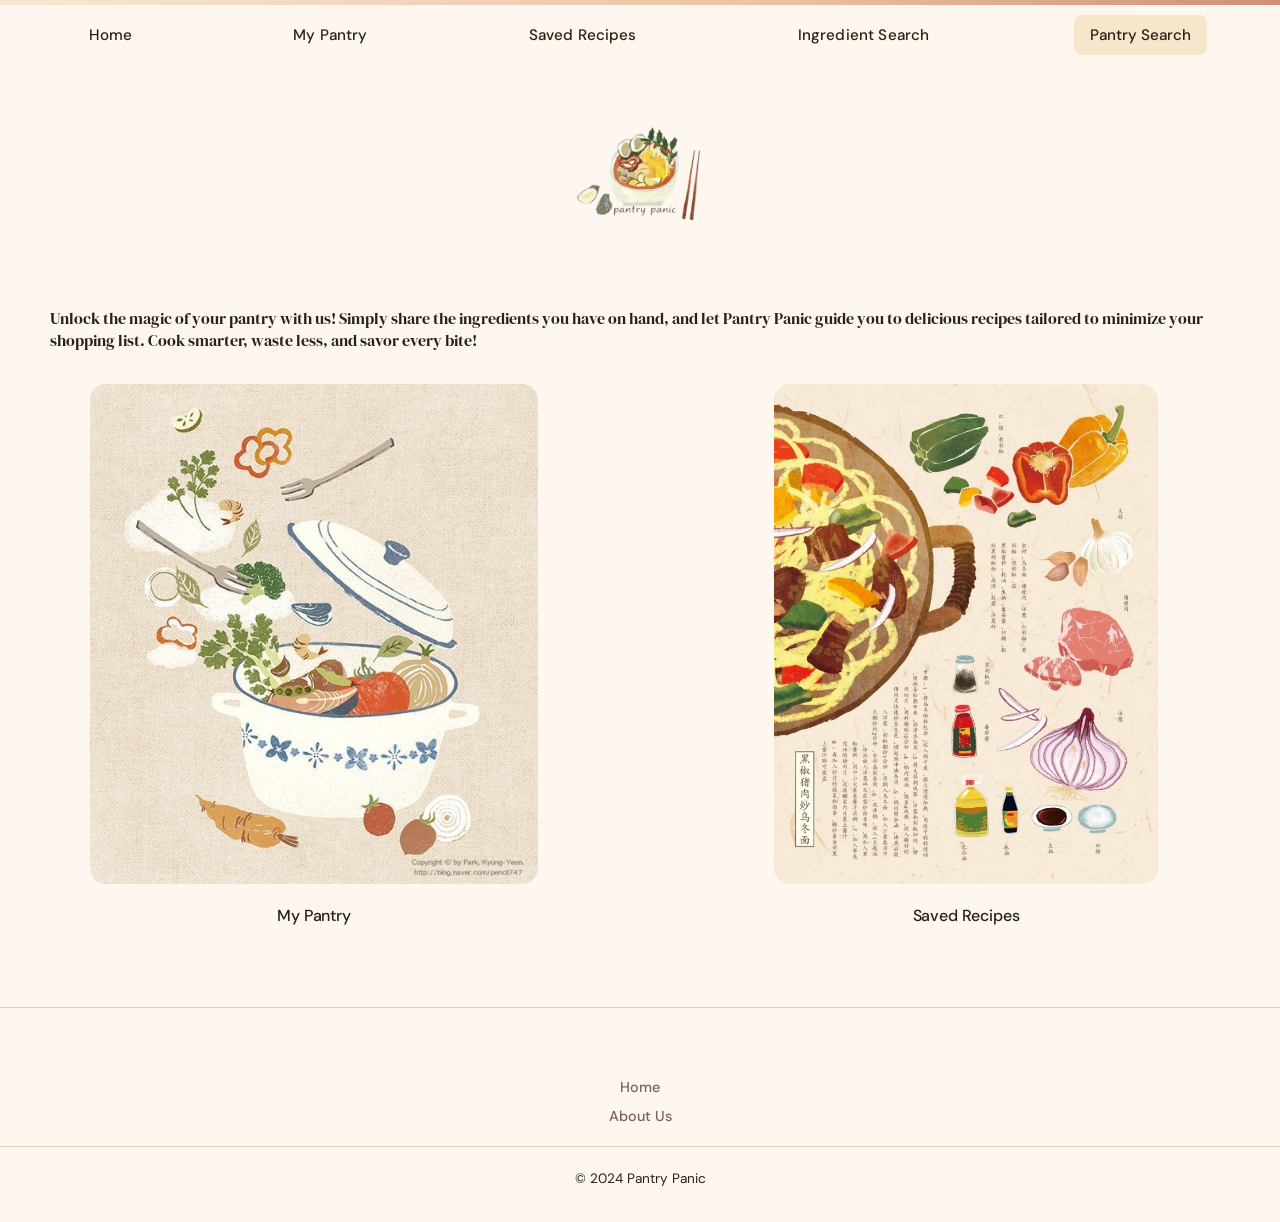
<file: index.html>
<!DOCTYPE html>
<html lang="en">

<head>
    <meta charset="UTF-8">
    <meta name="viewport" content="width=device-width, initial-scale=1.0">
    <title>Pantry Panic</title>
    <link rel="icon" href="https://fav.farm/%F0%9F%8F%A1" type="image/png">
    <link rel="stylesheet" href="styles/main.css">
    <link rel="stylesheet" href="styles/elements.css">
    <link rel="stylesheet" href="styles/components/accentbar.css">
    <link rel="stylesheet" href="styles/pages/home.css">
    <link rel="stylesheet" href="styles/components/titlebar.css">
    <script src="scripts/pantrysearch.js"></script>
</head>

<body>
    <div class="accent-bar"></div>

    <nav id="nav">
        <div class="dropdown">
            <!-- <button class="btn" type="button">Menu</button> -->
            <div class="dropdown-menu navbar">
                <a class="dropdown-item nav-item" href="index.html">Home</a>
                <a class="dropdown-item nav-item" href="mypantry.html">My Pantry</a>
                <a class="dropdown-item nav-item" href="saved_recipes.html">Saved Recipes</a>
                <a class="dropdown-item nav-item" href="search_by_ingredients.html">Ingredient Search</a>
                <button class="dropdown-item nav-item" id="pantry-search-button">Pantry Search</button>
            </div>
        </div>
    </nav>

    <div class="title-link-container">
        <h3><a href="index.html" class="title-link"><img src="images/logo.png" alt="Pantry Panic Logo" id="logo"></a>
        </h3>
    </div>

    <div class="wrapper">
        <header id="header">
            <p id="intro">Unlock the magic of your pantry with us! Simply share the ingredients you have on hand, and
                let Pantry Panic guide you to delicious recipes tailored to minimize your shopping list. Cook smarter,
                waste less, and savor every bite!</p>
        </header>

        <main id="main">
            <div class="home-search">
                <section>
                    <div class="center">
                        <img class="home-search-img" src="images/mypantry.jpg" alt="Pantry Image">
                    </div>
                    <h4 class="center">
                        <a href="mypantry.html" rel="">My Pantry</a>
                    </h4>
                </section>
                <section>
                    <div class="center">
                        <img class="home-search-img" src="images/saved-recipes" alt="Saved recipes">
                    </div>
                    <h4 class="center">
                        <a href="saved_recipes.html" rel="">Saved Recipes</a>
                    </h4>
                </section>
            </div>
        </main>

    </div>

    <footer id="footer">
        <div class="footer-links">
            <ul>
                <li><a href="index.html">Home</a></li>
                <li><a href="about.html">About Us</a></li>
                
            </ul>
        </div>
        <div class="footer-bottom">
            <p>© 2024 Pantry Panic</p>
        </div>
    </footer>
</body>

</html>
</file>
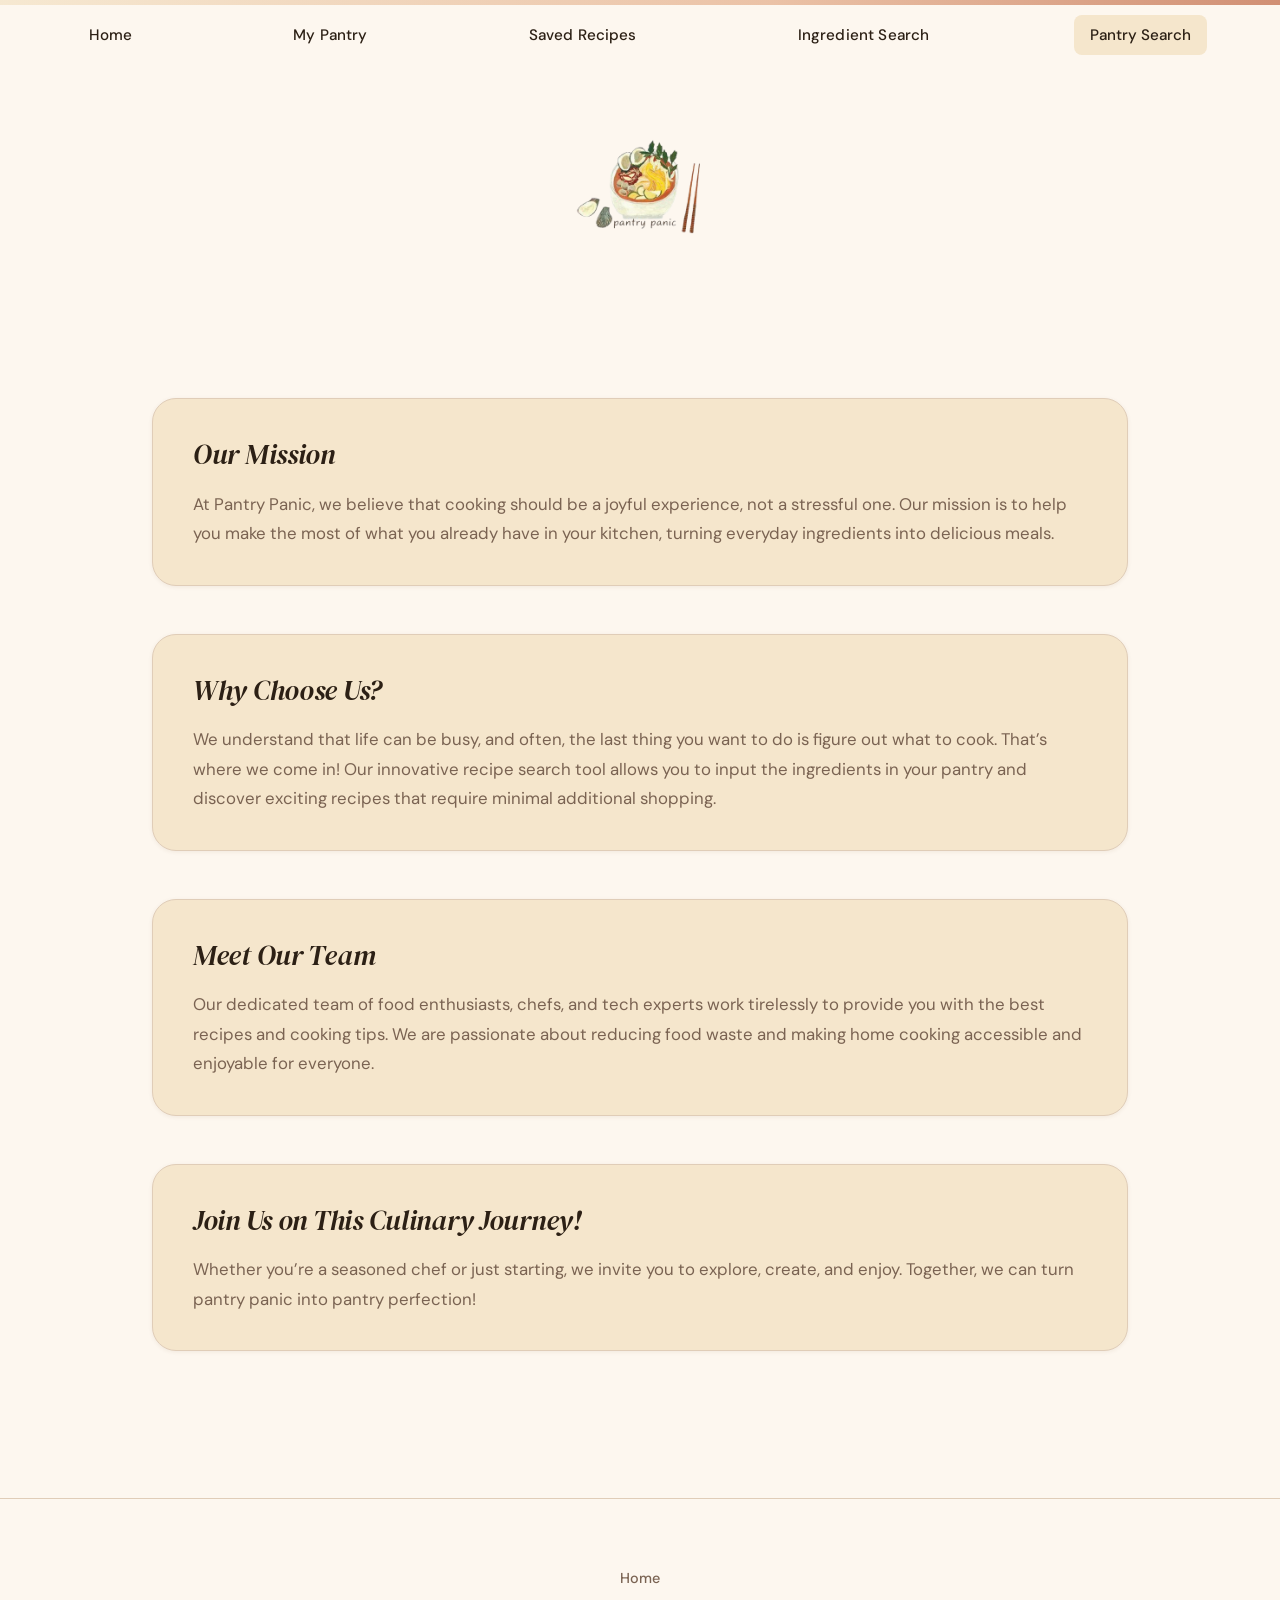
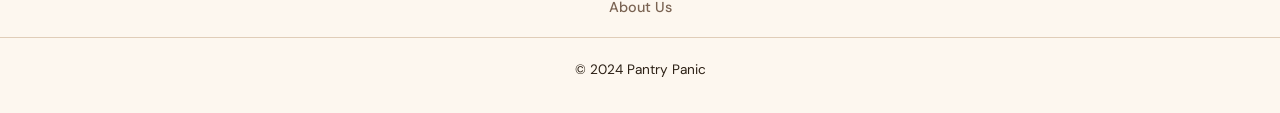
<file: about.html>
<!DOCTYPE html>
<html lang="en">

<head>
    <meta charset="UTF-8">
    <meta name="viewport" content="width=device-width, initial-scale=1.0">
    <link rel="stylesheet" href="styles/main.css">
    <link rel="stylesheet" href="styles/elements.css">
    <link rel="stylesheet" href="styles/components/accentbar.css">
    <link rel="stylesheet" href="styles/about.css">
    <link rel="stylesheet" href="styles/components/titlebar.css">
    <title>About Us</title>
    <link rel="icon" href="https://fav.farm/🥰" type="image/png">
    <script src="scripts/pantrysearch.js"></script>
</head>

<body>
    <div class="accent-bar"></div>

    <nav id="nav">
        <div class="dropdown">
            <!-- <button class="btn" type="button">Menu</button> -->
            <div class="dropdown-menu navbar">
                <a class="dropdown-item nav-item" href="index.html">Home</a>
                <a class="dropdown-item nav-item" href="mypantry.html">My Pantry</a>
                <a class="dropdown-item nav-item" href="saved_recipes.html">Saved Recipes</a>
                <a class="dropdown-item nav-item" href="search_by_ingredients.html">Ingredient Search</a>
                <button class="dropdown-item nav-item" id="pantry-search-button">Pantry Search</button>
            </div>
        </div>
    </nav>

    <div class="title-link-container">
        <h1><a href="index.html" class="title-link"><img src="images/logo.png" alt="Pantry Panic Logo" id="logo"></a>
        </h1>
    </div>

    <div class="wrapper">
        <main>
            <section class="about-section">
                <h2>Our Mission</h2>
                <p>
                    At Pantry Panic, we believe that cooking should be a joyful experience, not a stressful one. Our
                    mission is to help you make the most of what you already have in your kitchen, turning everyday
                    ingredients into delicious meals.
                </p>
            </section>

            <section class="about-section">
                <h2>Why Choose Us?</h2>
                <p>
                    We understand that life can be busy, and often, the last thing you want to do is figure out what to
                    cook. That’s where we come in! Our innovative recipe search tool allows you to input the ingredients
                    in your pantry and discover exciting recipes that require minimal additional shopping.
                </p>
            </section>

            <section class="about-section">
                <h2>Meet Our Team</h2>
                <p>
                    Our dedicated team of food enthusiasts, chefs, and tech experts work tirelessly to provide you with
                    the best recipes and cooking tips. We are passionate about reducing food waste and making home
                    cooking accessible and enjoyable for everyone.
                </p>
            </section>

            <section class="about-section">
                <h2>Join Us on This Culinary Journey!</h2>
                <p>
                    Whether you’re a seasoned chef or just starting, we invite you to explore, create, and enjoy.
                    Together, we can turn pantry panic into pantry perfection!
                </p>
            </section>
        </main>

        <footer id="footer">
            <div class="footer-links">
                <ul>
                    <li><a href="index.html">Home</a></li>
                    <li><a href="about.html">About Us</a></li>
                    
                </ul>
            </div>
            <div class="footer-bottom">
                <p>© 2024 Pantry Panic</p>
            </div>
        </footer>
    </div>
</body>

</html>
</file>
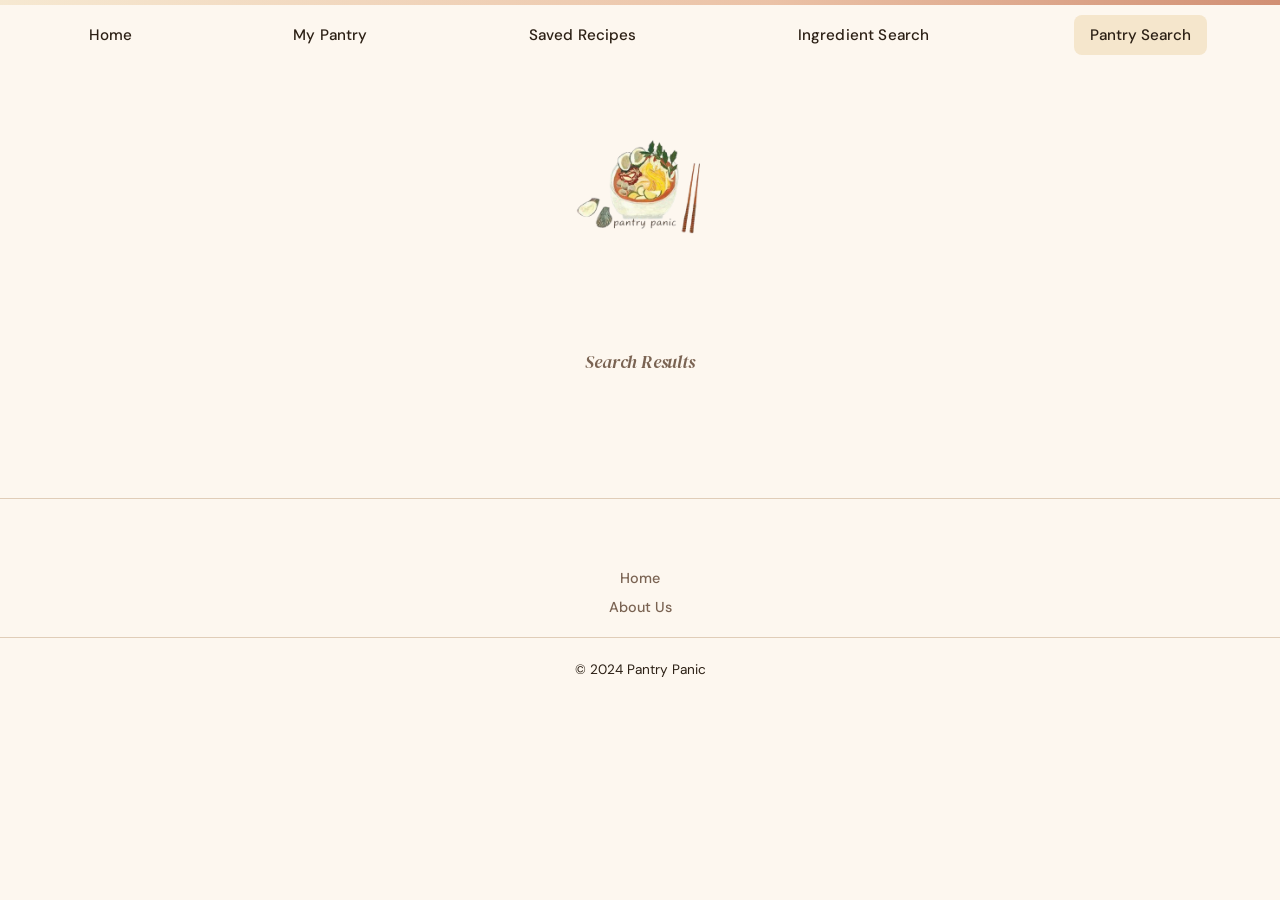
<file: recipe_results.html>
<!DOCTYPE html>
<html lang="en">

<head>
    <meta charset="UTF-8">
    <meta name="viewport" content="width=device-width, initial-scale=1.0">
    <title>Search Results</title>
    <link rel="icon" href="https://fav.farm/%F0%9F%93%9D" type="image/png">
    <link rel="stylesheet" href="styles/main.css">
    <link rel="stylesheet" href="styles/elements.css">
    <link rel="stylesheet" href="styles/components/recipe_cards.css">
    <link rel="stylesheet" href="styles/components/accentbar.css">
    <link rel="stylesheet" href="styles/components/titlebar.css">
    <link rel="stylesheet" href="styles/pages/recipe_results.css">
    <!-- <script src="scripts/searchbying.js"></script> -->
    <script src="scripts/reciperesults.js"></script>
    <script src="scripts/searchbying.js"></script>
</head>

<body>
    <div class="accent-bar"></div>

    <nav id="nav">
        <div class="dropdown">
            <!-- <button class="btn" type="button">Menu</button> -->
            <div class="dropdown-menu navbar">
                <a class="dropdown-item nav-item" href="index.html">Home</a>
                <a class="dropdown-item nav-item" href="mypantry.html">My Pantry</a>
                <a class="dropdown-item nav-item" href="saved_recipes.html">Saved Recipes</a>
                <a class="dropdown-item nav-item" href="search_by_ingredients.html">Ingredient Search</a>
                <button class="dropdown-item nav-item" id="pantry-search-button">Pantry Search</button>
            </div>
        </div>
    </nav>

    <div class="title-link-container">
        <h1><a href="index.html" class="title-link"><img src="images/logo.png" alt="Pantry Panic Logo" id="logo"></a>
        </h1>
    </div>

    <h2 id="description">
        Search Results
    </h2>

    <div class="recipe-card-container" id="main-container">

        <!-- <div class="recipe-card">
            <button type="button" id="12345" class="toggle-save-button save-button">
                <img src="images/star.png" alt="Save" class="toggle-save-button-image">
            </button>
            <a class="recipe-link" href="https://www.loveandlemons.com/homemade-pizza/">EX LINK TO RECIPE</a>
            <button type="button" class="recipe-card-image-button">
                <img src="images/pizza_for_testing.png" alt="Pizza" class="recipe-card-image">
            </button>
        </div> -->

    </div>
    <footer id="footer">
        <div class="footer-links">
            <ul>
                <li><a href="index.html">Home</a></li>
                <li><a href="about.html">About Us</a></li>
                
            </ul>
        </div>
        <div class="footer-bottom">
            <p>© 2024 Pantry Panic</p>
        </div>
    </footer>
</body>
</html>
</file>
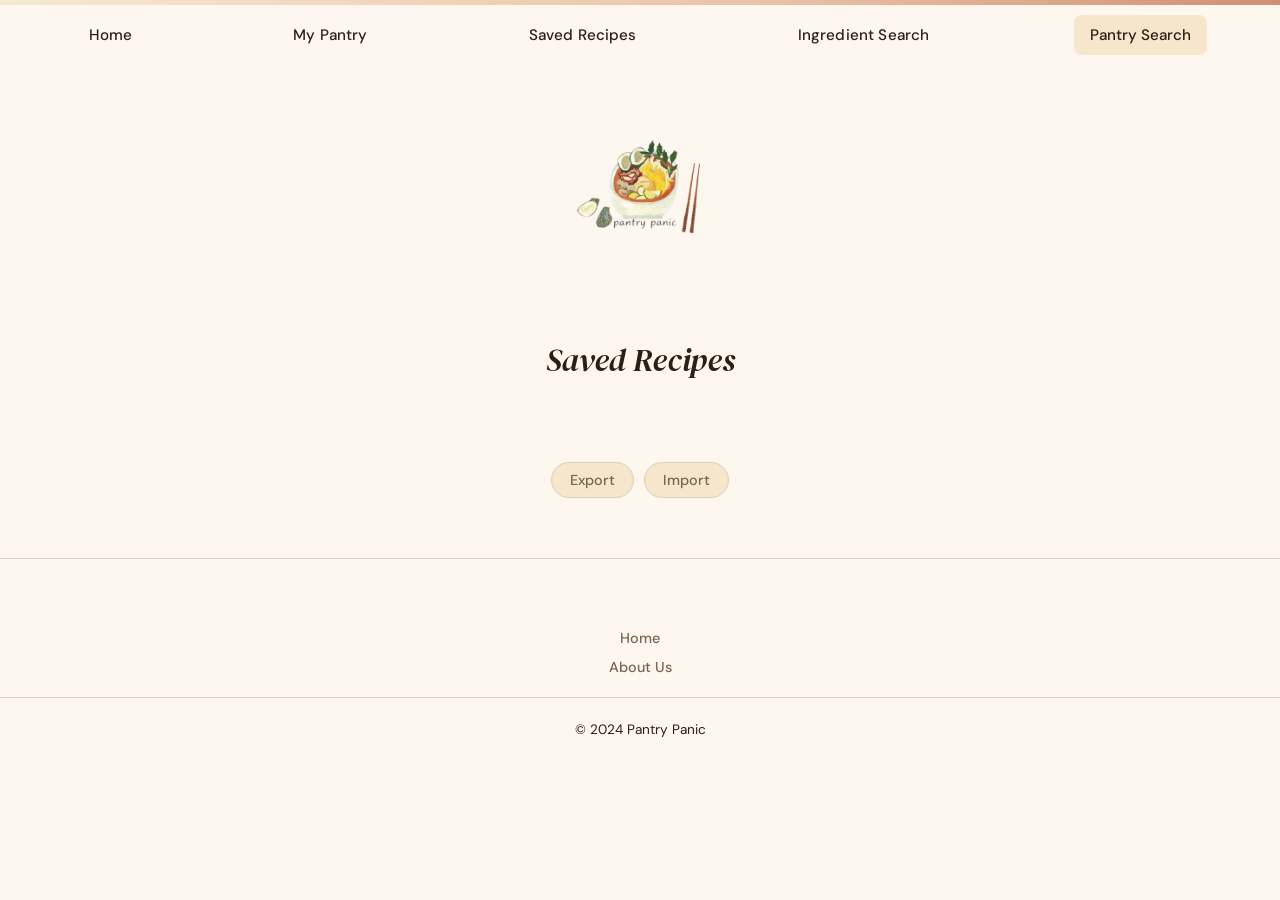
<file: saved_recipes.html>
<!DOCTYPE html>
<html lang="en">

<head>
    <meta charset="UTF-8">
    <meta name="viewport" content="width=device-width, initial-scale=1.0">
    <title>Saved Recipes</title>
    <link rel="icon" href="https://fav.farm/%E2%AD%90" type="image/png">
    <link rel="stylesheet" href="styles/main.css">
    <link rel="stylesheet" href="styles/elements.css">
    <link rel="stylesheet" href="styles/components/recipe_cards.css">
    <link rel="stylesheet" href="styles/components/accentbar.css">
    <link rel="stylesheet" href="styles/components/titlebar.css">
    <link rel="stylesheet" href="styles/pages/saved_recipies.css">
    <script src="scripts/saverecipe.js"></script>
    <script src="scripts/pantrysearch.js"></script>
    <script src="scripts/blobs.js"></script>
</head>

<body>
    <div class="accent-bar"></div>

    <nav id="nav">
        <div class="dropdown">
            <!-- <button class="btn" type="button">Menu</button> -->
            <div class="dropdown-menu navbar">
                <a class="dropdown-item nav-item" href="index.html">Home</a>
                <a class="dropdown-item nav-item" href="mypantry.html">My Pantry</a>
                <a class="dropdown-item nav-item" href="saved_recipes.html">Saved Recipes</a>
                <a class="dropdown-item nav-item" href="search_by_ingredients.html">Ingredient Search</a>
                <button class="dropdown-item nav-item" id="pantry-search-button">Pantry Search</button>
            </div>
        </div>
    </nav>

    <div class="title-link-container">
        <h1><a href="index.html" class="title-link"><img src="images/logo.png" alt="Pantry Panic Logo" id="logo"></a>
        </h1>
    </div>

    <h2 id="title">Saved Recipes</h2>

    <div class="recipe-card-container" id="main-container">

        <!-- <div class="recipe-card">
            <button type="button" class="toggle-save-button">
                <img src="images/trash.png" id="12345" alt="Unsave" class="toggle-save-button-image remove-button">
            </button>
            <a class="recipe-link" href="https://www.loveandlemons.com/homemade-pizza/">EX LINK TO RECIPE</a>
            <button type="button" class="recipe-card-image-button">
                <img src="images/pizza_for_testing.png" alt="Pizza" class="recipe-card-image">
            </button>
        </div> -->

    </div>

    <div id="blob-buttons">
        <button id="export-button">Export</button>
        <button id="import-button">Import</button>
    </div>

    <footer id="footer">
        <div class="footer-links">
            <ul>
                <li><a href="index.html">Home</a></li>
                <li><a href="about.html">About Us</a></li>
                
            </ul>
        </div>
        <div class="footer-bottom">
            <p>© 2024 Pantry Panic</p>
        </div>
    </footer>

</body>

</html>
</file>
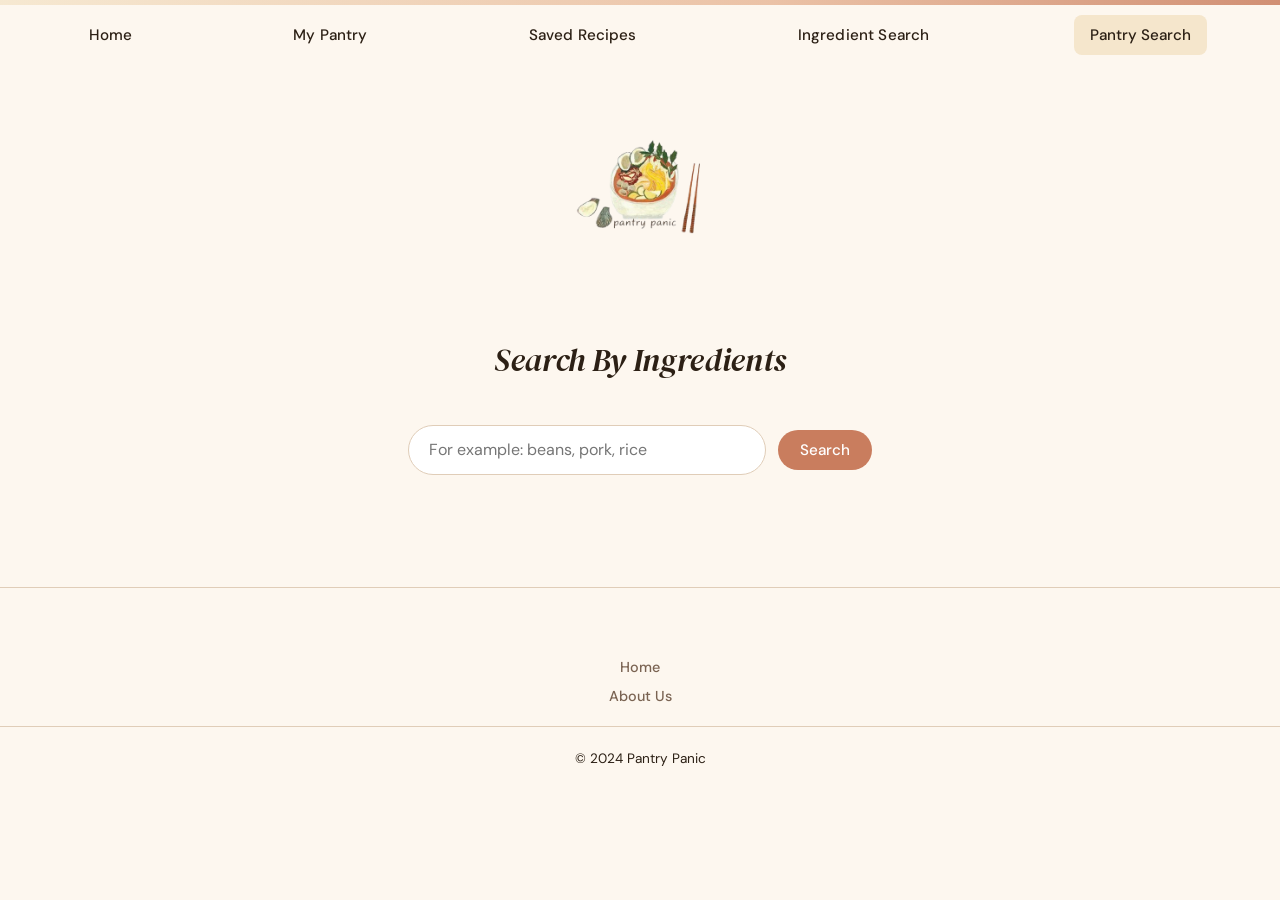
<file: search_by_ingredients.html>
<!DOCTYPE html>
<html lang="en">

<head>
    <meta charset="UTF-8">
    <meta name="viewport" content="width=device-width, initial-scale=1.0">
    <title>Ingredient Search</title>
    <link rel="icon" href="https://fav.farm/%F0%9F%94%8E" type="image/png">
    <link rel="stylesheet" href="styles/main.css">
    <link rel="stylesheet" href="styles/elements.css">
    <link rel="stylesheet" href="styles/components/recipe_cards.css">
    <link rel="stylesheet" href="styles/components/accentbar.css">
    <link rel="stylesheet" href="styles/components/titlebar.css">
    <link rel="stylesheet" href="styles/pages/saved_recipies.css">
    <link rel="stylesheet" href="styles/pages/search_by_ingredients.css">
    <script src="scripts/searchbying.js"></script>
    <script src="scripts/pantrysearch.js"></script>
</head>

<body>
    <div class="accent-bar"></div>

    <nav id="nav">
        <div class="dropdown">
            <!-- <button class="btn" type="button">Menu</button> -->
            <div class="dropdown-menu navbar">
                <a class="dropdown-item nav-item" href="index.html">Home</a>
                <a class="dropdown-item nav-item" href="mypantry.html">My Pantry</a>
                <a class="dropdown-item nav-item" href="saved_recipes.html">Saved Recipes</a>
                <a class="dropdown-item nav-item" href="search_by_ingredients.html">Ingredient Search</a>
                <button class="dropdown-item nav-item" id="pantry-search-button">Pantry Search</button>
            </div>
        </div>
    </nav>

    <div class="title-link-container">
        <h1><a href="index.html" class="title-link"><img src="images/logo.png" alt="Pantry Panic Logo" id="logo"></a>
        </h1>
    </div>

    <h2 id="title"><label for="search-bar">Search By Ingredients</label></h2>

    <main>
        <div id="bar-and-list-container">
            <form class="simple-search-bar">
                <input type="text" id="search-bar" placeholder="For example: beans, pork, rice">
                <button type="submit" id="search-button">Search</button>
            </form>
        </div>
    </main>

    <footer id="footer">
        <div class="footer-links">
            <ul>
                <li><a href="index.html">Home</a></li>
                <li><a href="about.html">About Us</a></li>
            </ul>
        </div>
        <div class="footer-bottom">
            <p>© 2024 Pantry Panic</p>
        </div>
    </footer>
</body>

</html>
</file>
<file: styles/main.css>
/* ── Google Fonts ─────────────────────────────────────── */
@import url('https://fonts.googleapis.com/css2?family=DM+Serif+Display:ital@0;1&family=DM+Sans:wght@300;400;500;600&display=swap');

/* ── Design Tokens ────────────────────────────────────── */
:root {
    --main_color:    #f5e6cc;
    --accent_color:  #c97d5e;
    --accent_light:  #e8b99a;
    --surface:       #fdf7ef;
    --text_primary:  #2c2015;
    --text_muted:    #7a6352;
    --border:        #e0cdb8;

    --mainfont:   "DM Serif Display", Georgia, serif;
    --textfont:   "DM Sans", system-ui, sans-serif;
    --backupfont: "DM Sans", system-ui, sans-serif;

    --radius-sm:  8px;
    --radius-md:  16px;
    --radius-lg:  24px;
    --shadow-sm:  0 1px 4px rgba(100, 60, 20, 0.08);
    --shadow-md:  0 4px 16px rgba(100, 60, 20, 0.12);
    --transition: 0.2s ease;
}

/* ── Base ─────────────────────────────────────────────── */
*, *::before, *::after {
    box-sizing: border-box;
}

body {
    font-family: var(--textfont);
    background-color: var(--surface);
    color: var(--text_primary);
    margin: 0;
    min-height: 100vh;
}

h1, h2, h3, h4 {
    font-family: var(--mainfont);
    font-weight: 400;
    letter-spacing: -0.01em;
    color: var(--text_primary);
}

h1 { font-size: clamp(2rem, 5vw, 3rem); }
h2 { font-size: clamp(1.4rem, 3vw, 2rem); }

/* ── Layout ───────────────────────────────────────────── */
.wrapper {
    display: grid;
    gap: 0;
    grid-template-areas:
        "nav"
        "header"
        "main"
        "footer";
    width: 100%;
}

#nav    { grid-area: nav; }
#header { grid-area: header; }
#main   { grid-area: main; }
#footer { grid-area: footer; }

/* ── Logo ─────────────────────────────────────────────── */
#header a {
    display: inline-block;
}

#logo {
    display: block;
    max-width: 130px;
    height: auto;
}

/* ── Navigation ───────────────────────────────────────── */
#nav {
    border-radius: var(--radius-md);
    padding: 4px 8px;
    margin-bottom: 24px;
}

#nav a {
    font-size: 0.95rem;
    font-weight: 500;
    letter-spacing: 0.01em;
    color: var(--text_primary);
    text-decoration: none;
    transition: color var(--transition);
}

#nav a:hover {
    color: var(--accent_color);
}

/* ── Buttons ──────────────────────────────────────────── */
.btn {
    font-family: var(--textfont);
    font-size: 0.95rem;
    font-weight: 500;
    display: block;
    width: 100%;
    padding: 10px 14px;
    margin: 0;
    background-color: var(--main_color);
    border: none;
    border-radius: var(--radius-sm);
    text-align: left;
    cursor: pointer;
    transition: background-color var(--transition);
}

.btn:hover {
    background-color: var(--accent_light);
}

/* ── Footer ───────────────────────────────────────────── */
footer {
    padding: 48px 0 32px;
    color: var(--text_muted);
    text-align: center;
    border-top: 1px solid var(--border);
    margin-top: 60px;
}

.footer-container {
    display: flex;
    justify-content: space-around;
    flex-wrap: wrap;
    margin-bottom: 24px;
}

.footer-links,
.newsletter-signup {
    margin: 20px;
}

.footer-links h4,
.newsletter-signup h4 {
    font-family: var(--mainfont);
    font-weight: 400;
    font-size: 1.1rem;
    color: var(--text_primary);
    margin-bottom: 14px;
}

.footer-links ul {
    list-style: none;
    padding: 0;
}

.footer-links ul li {
    margin: 8px 0;
}

.footer-links ul li a {
    text-decoration: none;
    color: var(--text_muted);
    font-size: 0.9rem;
    transition: color var(--transition);
}

.footer-links ul li a:hover {
    color: var(--accent_color);
}

.newsletter-signup input {
    padding: 10px 14px;
    border: 1px solid var(--border);
    border-radius: var(--radius-sm);
    background: white;
    margin-right: 8px;
    width: 220px;
    font-family: var(--textfont);
    font-size: 0.9rem;
    color: var(--text_primary);
}

.newsletter-signup input:focus {
    outline: 2px solid var(--accent_light);
    border-color: var(--accent_color);
}

.newsletter-signup button {
    padding: 10px 20px;
    border-radius: var(--radius-sm);
    background-color: var(--accent_color);
    color: white;
    border: none;
    font-family: var(--textfont);
    font-weight: 500;
    cursor: pointer;
    transition: background-color var(--transition);
}

.newsletter-signup button:hover {
    background-color: var(--text_primary);
}

.footer-bottom {
    border-top: 1px solid var(--border);
    padding-top: 20px;
    font-size: 0.85rem;
}

.footer-bottom p { margin: 0; }

.footer-bottom a {
    color: var(--text_muted);
    font-size: 0.85rem;
    text-decoration: none;
    margin-left: 12px;
    transition: color var(--transition);
}

.footer-bottom a:hover {
    color: var(--accent_color);
}

/* ── Responsive ───────────────────────────────────────── */
@media (max-width: 768px) {
    body {
        margin: 0 16px;
    }

    .dropdown {
        margin: 12px 8px;
    }

    .dropdown-menu {
        margin: 0 24px;
    }

    .dropdown-item {
        display: block;
        padding: 6px;
    }

    #nav {
        background-color: var(--main_color);
        box-shadow: var(--shadow-sm);
    }

    #login-icon {
        display: none;
    }
}

@media (min-width: 769px) {
    nav .btn {
        display: none;
    }

    .navbar {
        display: flex;
        justify-content: space-around;
        align-items: center;
        padding: 0;
        margin-top: 6px;
    }

    .nav-item {
        padding: 10px 16px;
        color: var(--text_primary);
        font-family: var(--textfont);
        font-weight: 500;
        text-align: center;
    }
}
</file>
<file: styles/elements.css>
/* ── Design Tokens (mirrored from main.css) ───────────── */
:root {
    --main_color:    #f5e6cc;
    --accent_color:  #c97d5e;
    --accent_light:  #e8b99a;
    --surface:       #fdf7ef;
    --text_primary:  #2c2015;
    --text_muted:    #7a6352;
    --border:        #e0cdb8;

    --mainfont:   "DM Serif Display", Georgia, serif;
    --textfont:   "DM Sans", system-ui, sans-serif;
    --backupfont: "DM Sans", system-ui, sans-serif;

    --radius-sm:  8px;
    --radius-md:  16px;
    --radius-lg:  24px;
    --shadow-sm:  0 1px 4px rgba(100, 60, 20, 0.08);
    --shadow-md:  0 4px 16px rgba(100, 60, 20, 0.12);
    --transition: 0.2s ease;
}

/* ── Links ────────────────────────────────────────────── */
a {
    font-family: var(--textfont);
    font-weight: 500;
    text-decoration: none;
    color: var(--text_primary);
    transition: color 0.2s ease;
}

a:visited,
a:focus,
a:active {
    color: var(--text_primary);
}

a:hover {
    color: var(--accent_color);
    cursor: pointer;
}

@media (min-width: 500px) {
    a { font-size: 1rem; }
}

@media (max-width: 499px) {
    a { font-size: 0.95rem; }
}

/* ── Buttons ──────────────────────────────────────────── */
button {
    font-family: var(--textfont);
    font-weight: 500;
    background-color: var(--main_color);
    color: var(--text_primary);
    border: none;
    border-radius: var(--radius-sm);
    padding: 10px 18px;
    font-size: 0.95rem;
    width: fit-content;
    cursor: pointer;
    transition: background-color 0.2s ease, color 0.2s ease, box-shadow 0.2s ease;
}

button:hover {
    background-color: var(--accent_color);
    color: white;
    box-shadow: 0 2px 8px rgba(201, 125, 94, 0.25);
}

/* ── Typography ───────────────────────────────────────── */
p {
    font-family: var(--textfont);
    color: var(--text_primary);
    line-height: 1.7;
}

h2 {
    font-family: var(--mainfont);
    font-weight: 400;
    font-size: clamp(1.4rem, 3vw, 2rem);
    color: var(--text_primary);
    letter-spacing: -0.01em;
}
</file>
<file: styles/components/accentbar.css>
/* ── Accent Bar ───────────────────────────────────────── */
body {
    margin: 0;
    padding: 0;
    width: 100%;
    min-height: 100vh;
}

@media (min-width: 768px) {
    .accent-bar {
        background: linear-gradient(90deg, var(--main_color) 0%, var(--accent_light) 60%, var(--accent_color) 100%);
        height: 5px;
        width: 100%;
        opacity: 0.85;
    }
}
</file>
<file: styles/pages/home.css>
/* ── Home Page ────────────────────────────────────────── */

#intro {
    font-family: var(--mainfont);
    color: var(--text_primary);
    line-height: 1.4;
}

#intro p {
    font-family: var(--textfont);
    font-size: 1.05rem;
    color: var(--text_muted);
    line-height: 1.7;
}

.home-search {
    display: grid;
    gap: 16px;
}

.center {
    display: flex;
    justify-content: center;
}

#menu-icon img {
    width: 15px;
}

/* ── Mobile ───────────────────────────────────────────── */
@media (max-width: 499px) {
    img {
        max-width: 80vw;
    }

    #intro {
        margin: 24px 16px;
    }
}

/* ── Tablet ───────────────────────────────────────────── */
@media (min-width: 500px) {
    .home-search {
        display: grid;
        grid-template-areas: "my-pantry saved-recipes";
        grid-template-columns: 1fr 1fr;
        justify-content: space-around;
        gap: 24px;
        width: 100%;
    }

    #my-pantry {
        grid-area: my-pantry;
        display: flex;
        justify-content: center;
    }

    #saved-recipes {
        grid-area: saved-recipes;
        display: flex;
        justify-content: center;
    }

    img {
        max-width: 200px;
        max-height: 224px;
        z-index: -1;
        border-radius: var(--radius-md);
    }

    #intro {
        margin: 32px 50px;
    }
}

/* ── Desktop ──────────────────────────────────────────── */
@media (min-width: 768px) {
    img {
        max-width: 300px;
        max-height: 330px;
    }
}

@media (min-width: 1000px) {
    img {
        max-width: 450px;
        max-height: 500px;
    }
}
</file>
<file: styles/components/titlebar.css>
/* ── Title Bar ────────────────────────────────────────── */
.title-link-container {
    display: flex;
    justify-content: center;
    align-items: center;
    gap: 12px;
    width: 100%;
    margin: 0 auto;
    padding: 16px 0 8px;
}

.title-link {
    display: inline-block;
    font-family: var(--mainfont);
    font-size: clamp(2rem, 6vw, 3.5rem);
    font-weight: 400;
    font-style: italic;
    letter-spacing: -0.02em;
    text-align: center;
    text-decoration: none;
    padding: 8px 24px;
    border-radius: var(--radius-md);
    margin: 0 auto;
    color: var(--text_primary);
    background-color: transparent;
    transition: color 0.2s ease;
}

.title-link:hover {
    color: var(--accent_color);
}
</file>
<file: styles/about.css>
/* ── About Page ───────────────────────────────────────── */

div main {
    padding: 3% 10%;
}

.about-section {
    margin: 48px 24px;
    padding: 36px 40px;
    background-color: var(--main_color);
    border-radius: var(--radius-lg);
    box-shadow: var(--shadow-sm);
    border: 1px solid var(--border);
}

.about-section h2 {
    font-family: var(--mainfont);
    font-size: 1.75rem;
    font-weight: 400;
    font-style: italic;
    color: var(--text_primary);
    margin-top: 0;
    margin-bottom: 16px;
}

.about-section p {
    font-family: var(--textfont);
    font-size: 1.05rem;
    color: var(--text_muted);
    line-height: 1.75;
    margin-bottom: 0;
}
</file>
<file: styles/components/recipe_cards.css>
/* ── Recipe Card Grid ─────────────────────────────────── */

/* Mobile */
@media (max-width: 500px) {
    .recipe-card-container {
        display: grid;
        grid-template-columns: 1fr;
        margin: 16px;
        gap: 16px;
    }
}

/* Tablet */
@media (min-width: 775px) {
    .recipe-card-container {
        display: grid;
        grid-template-columns: 1fr 1fr;
        margin: 24px;
        gap: 20px;
    }
}

/* Desktop */
@media (min-width: 1200px) {
    .recipe-card-container {
        display: grid;
        grid-template-columns: repeat(4, 1fr);
        margin: 40px 80px;
        gap: 24px;
    }
}

/* ── Recipe Card ──────────────────────────────────────── */
.recipe-card {
    background-color: var(--main_color);
    padding: 12px;
    border-radius: var(--radius-lg);
    border: 1px solid transparent;
    box-shadow: var(--shadow-sm);
    transition: transform 0.2s ease, box-shadow 0.2s ease, border-color 0.2s ease;
    overflow: hidden;
}

.recipe-card:hover {
    background-color: var(--main_color);
    border-color: var(--accent_light);
    box-shadow: var(--shadow-md);
    transform: translateY(-3px);
}

/* ── Card Image ───────────────────────────────────────── */
.recipe-card-image-button {
    background-color: transparent;
    border: none;
    border-radius: var(--radius-md);
    padding: 0;
    width: 100%;
    margin: 0 0 10px 0;
    display: flex;
    justify-content: center;
    cursor: pointer;
    overflow: hidden;
}

.recipe-card-image {
    display: block;
    width: 100%;
    height: 180px;
    object-fit: cover;
    border-radius: var(--radius-md);
    transition: transform 0.3s ease;
}

.recipe-card:hover .recipe-card-image {
    transform: scale(1.03);
}

/* ── Save / Delete Button ─────────────────────────────── */
.recipe-card .toggle-save-button {
    width: 28px;
    height: 28px;
    padding: 4px;
    background-color: transparent;
    border-radius: 50%;
    transition: background-color 0.2s ease;
}

.recipe-card .toggle-save-button:hover {
    background-color: var(--accent_light);
    color: white;
    box-shadow: none;
}

.recipe-card .toggle-save-button-image {
    width: 20px;
    height: 20px;
}

/* ── Recipe Link ──────────────────────────────────────── */
.recipe-link {
    display: flex;
    justify-content: center;
    font-family: var(--mainfont);
    font-size: 1rem;
    color: var(--text_primary);
    transition: color 0.2s ease;
}

.recipe-link:hover {
    color: var(--accent_color);
}
</file>
<file: styles/pages/recipe_results.css>
/* ── Recipe Results ───────────────────────────────────── */

/* Tablet and above */
@media (min-width: 500px) {
    .edit-and-filter-bar {
        display: grid;
        grid-template-columns: 1fr 1fr;
        gap: 20px;
        margin: 24px;
        align-items: center;
    }

    .filter-button {
        margin-left: auto;
    }
}

/* Mobile */
@media (max-width: 499px) {
    .edit-and-filter-bar {
        display: grid;
        grid-template-columns: 1fr 1fr;
        padding: 0 5%;
        gap: 12px;
        align-items: center;
    }

    .filter-button {
        margin-left: auto;
    }
}

/* ── Filter button styling ────────────────────────────── */
.filter-button button {
    background-color: var(--main_color);
    border: 1px solid var(--border);
    color: var(--text_primary);
    font-weight: 500;
    padding: 10px 20px;
    border-radius: var(--radius-sm);
    transition: all 0.2s ease;
}

.filter-button button:hover {
    background-color: var(--accent_color);
    border-color: var(--accent_color);
    color: white;
}

/* ── Description banner ───────────────────────────────── */
#description {
    display: flex;
    width: 100%;
    justify-content: center;
    align-items: center;
    text-align: center;
    padding: 24px 20px;
    font-family: var(--mainfont);
    font-style: italic;
    color: var(--text_muted);
    font-size: 1.1rem;
}
</file>
<file: styles/pages/saved_recipies.css>
/* ── Saved Recipes ────────────────────────────────────── */

#title {
    text-align: center;
    font-family: var(--mainfont);
    font-style: italic;
    font-weight: 400;
    color: var(--text_primary);
}

/* ── Search Bar ───────────────────────────────────────── */

/* Mobile */
@media (max-width: 499px) {
    .simple-search-bar {
        display: flex;
        align-items: center;
        justify-content: center;
        margin: 12px 5%;
        height: auto;
        gap: 10px;
    }

    .simple-search-bar button {
        font-size: 0.9rem;
        padding: 10px 16px;
    }

    .simple-search-bar #search-bar {
        width: 65%;
        height: 42px;
        border-radius: 100px;
        font-size: 0.9rem;
        padding: 0 16px;
        border: 1px solid var(--border);
        background: white;
        font-family: var(--textfont);
    }
}

/* Tablet */
@media (min-width: 500px) {
    .simple-search-bar {
        display: flex;
        align-items: center;
        justify-content: center;
        gap: 12px;
        margin-top: 16px;
        height: 50px;
        width: 100%;
    }

    .simple-search-bar #search-bar {
        width: 50%;
        height: 100%;
        border-radius: 100px;
        font-size: 0.95rem;
        padding: 0 18px;
        border: 1px solid var(--border);
        background: white;
        font-family: var(--textfont);
        transition: border-color 0.2s ease, box-shadow 0.2s ease;
    }
}

/* Desktop */
@media (min-width: 1200px) {
    .simple-search-bar {
        display: flex;
        align-items: center;
        justify-content: center;
        gap: 12px;
        margin-top: 16px;
        height: 50px;
        width: 100%;
    }

    .simple-search-bar #search-bar {
        width: 28%;
        height: 100%;
        border-radius: 100px;
        font-size: 1rem;
        padding: 0 20px;
        border: 1px solid var(--border);
        background: white;
        font-family: var(--textfont);
    }
}

/* Shared search bar focus state */
.simple-search-bar #search-bar:focus {
    outline: none;
    border-color: var(--accent_color);
    box-shadow: 0 0 0 3px rgba(201, 125, 94, 0.15);
}

.simple-search-bar button {
    background-color: var(--accent_color);
    color: white;
    border-radius: 100px;
    padding: 10px 22px;
    font-weight: 500;
    white-space: nowrap;
}

.simple-search-bar button:hover {
    background-color: var(--text_primary) !important;
    color: white !important;
}

/* ── Filter Blobs ─────────────────────────────────────── */
#blob-buttons {
    display: flex;
    justify-content: center;
    align-items: center;
    gap: 10px;
    flex-wrap: wrap;
    margin: 16px 0;
}

#blob-buttons button {
    border-radius: 100px;
    padding: 8px 18px;
    font-size: 0.9rem;
    background-color: var(--main_color);
    border: 1px solid var(--border);
    color: var(--text_muted);
    font-weight: 500;
    transition: all 0.2s ease;
}

#blob-buttons button:hover,
#blob-buttons button.active {
    background-color: var(--accent_color) !important;
    border-color: var(--accent_color) !important;
    color: white !important;
}
</file>
<file: styles/pages/search_by_ingredients.css>
/* ── Search by Ingredients ────────────────────────────── */

/* Mobile */
@media (max-width: 499px) {
    .simple-search-bar {
        height: auto;
        padding: 0 5%;
    }

    .ingredient-list {
        display: grid;
        grid-template-columns: 1fr 1fr;
        margin: 16px 5%;
        padding: 12px;
        gap: 10px;
    }
}

/* Tablet */
@media (min-width: 500px) {
    .ingredient-list {
        display: flex;
        flex-wrap: wrap;
        gap: 10px;
        margin: 20px;
        margin-left: 20%;
        margin-right: 20%;
        padding: 12px;
        height: fit-content;
    }
}

/* Desktop */
@media (min-width: 1200px) {
    .ingredient-list {
        margin-left: 28%;
        margin-right: 28%;
    }
}

/* ── Container ────────────────────────────────────────── */
#bar-and-list-container {
    display: grid;
    grid-template-rows: auto 1fr;
    gap: 12px;
    height: fit-content;
}

/* ── Ingredient Pill ──────────────────────────────────── */
.ingredient {
    display: flex;
    justify-content: space-between;
    align-items: center;
    gap: 10px;
    padding: 10px 16px;
    border-radius: 100px;
    background-color: var(--main_color);
    border: 1px solid var(--border);
    font-family: var(--textfont);
    font-size: 0.9rem;
    color: var(--text_primary);
    box-shadow: var(--shadow-sm);
    transition: box-shadow 0.2s ease, border-color 0.2s ease;
}

.ingredient:hover {
    border-color: var(--accent_light);
    box-shadow: 0 2px 8px rgba(100, 60, 20, 0.1);
}

.ingredient button {
    background: transparent;
    border: none;
    color: var(--text_muted);
    padding: 0;
    width: 20px;
    height: 20px;
    font-size: 1rem;
    line-height: 1;
    border-radius: 50%;
    display: flex;
    align-items: center;
    justify-content: center;
    transition: background-color 0.2s ease, color 0.2s ease;
}

.ingredient button:hover {
    background-color: var(--accent_color) !important;
    color: white !important;
    box-shadow: none;
}

main {
    margin-bottom: 100px;
}
</file>
